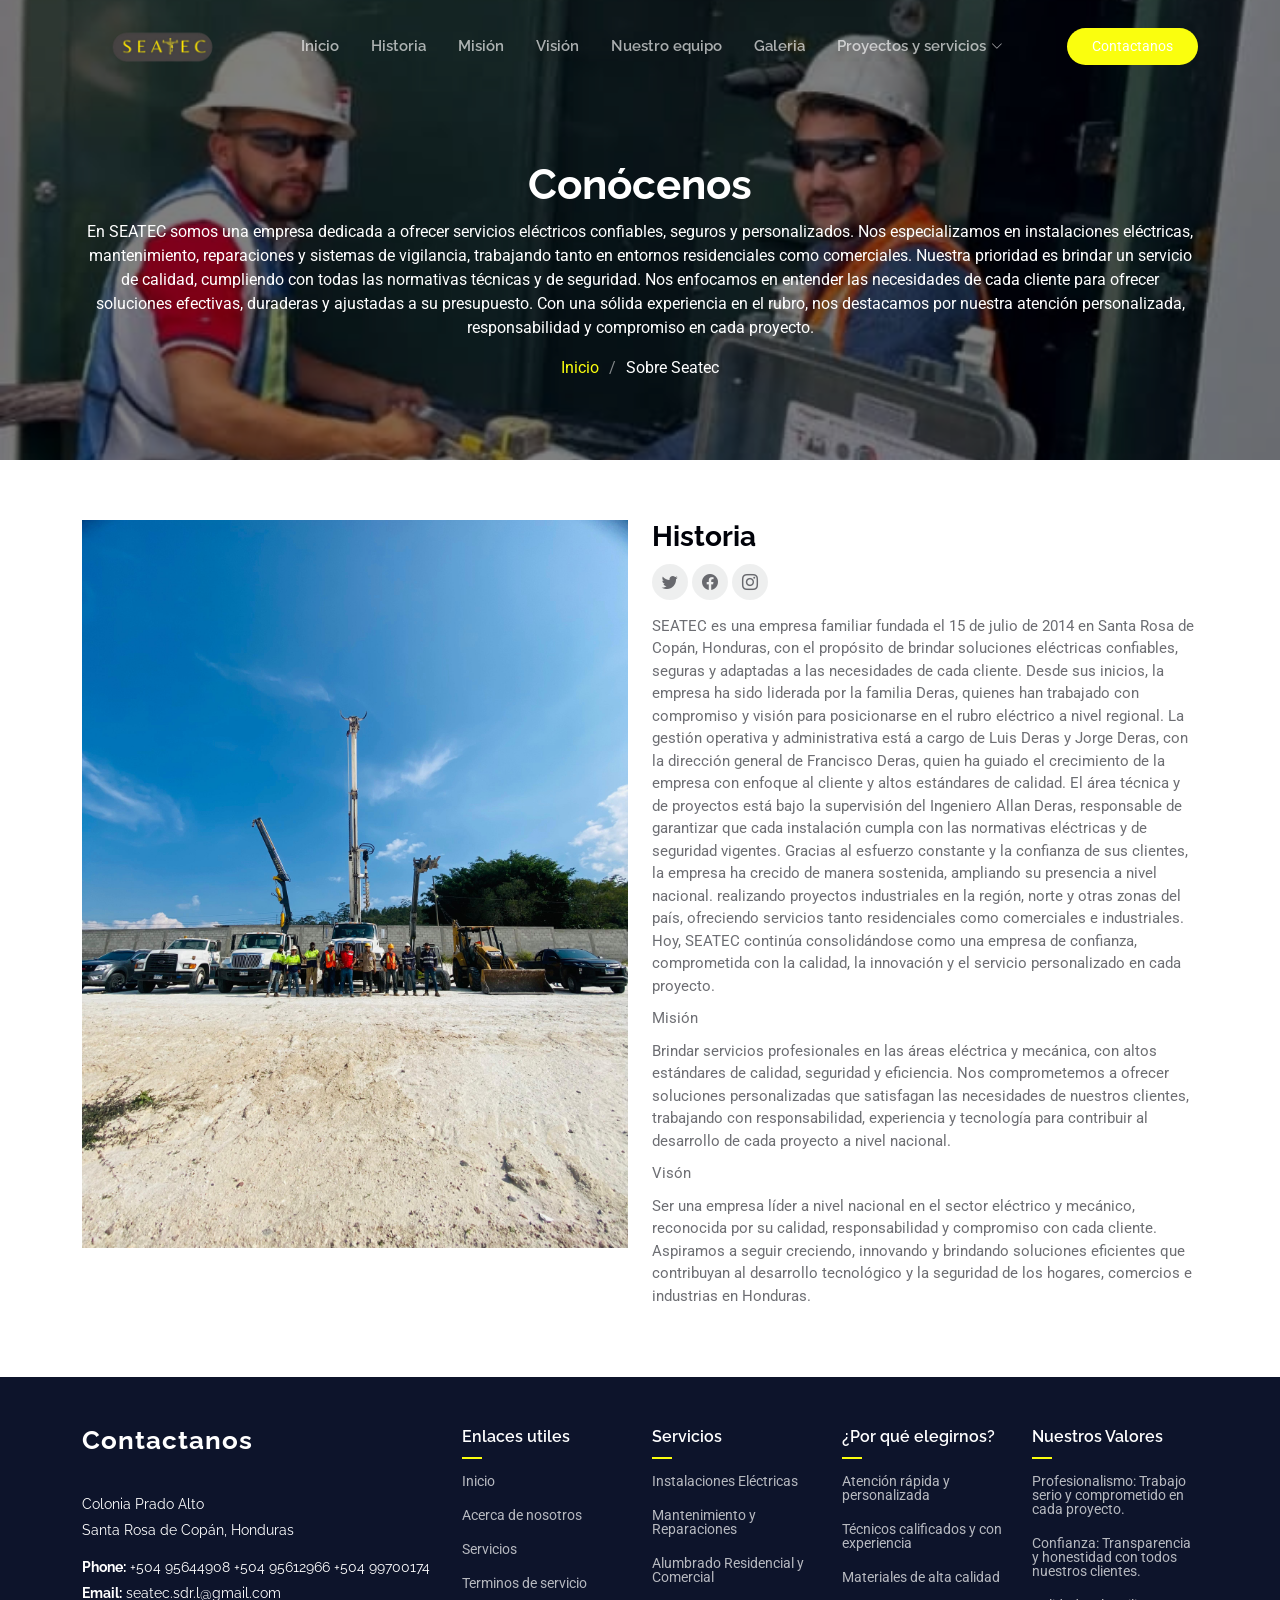
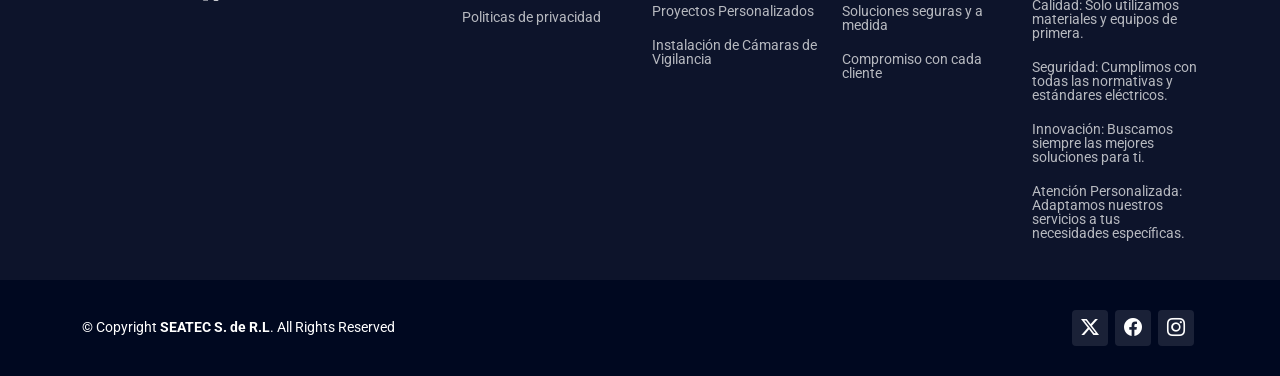
<file: speaker-details.html>
<!DOCTYPE html>
<html lang="en">

<head>
    <meta charset="utf-8">
    <meta content="width=device-width, initial-scale=1.0" name="viewport">
    <title>Sobre nosotros</title>
    <meta name="description" content="">
    <meta name="keywords" content="">

    <!-- Favicons -->
    <link href="assets/img/iconos/SEATEC.ico" rel="icon">
    <link href="assets/img/apple-touch-icon.png" rel="apple-touch-icon">

    <!-- Fonts -->
    <link href="https://fonts.googleapis.com" rel="preconnect">
    <link href="https://fonts.gstatic.com" rel="preconnect" crossorigin>
    <link href="https://fonts.googleapis.com/css2?family=Roboto:ital,wght@0,100;0,300;0,400;0,500;0,700;0,900;1,100;1,300;1,400;1,500;1,700;1,900&family=Raleway:ital,wght@0,100;0,200;0,300;0,400;0,500;0,600;0,700;0,800;0,900;1,100;1,200;1,300;1,400;1,500;1,600;1,700;1,800;1,900&display=swap"
        rel="stylesheet">

    <!-- Vendor CSS Files -->
    <link href="assets/vendor/bootstrap/css/bootstrap.min.css" rel="stylesheet">
    <link href="assets/vendor/bootstrap-icons/bootstrap-icons.css" rel="stylesheet">
    <link href="assets/vendor/aos/aos.css" rel="stylesheet">
    <link href="assets/vendor/glightbox/css/glightbox.min.css" rel="stylesheet">
    <link href="assets/vendor/swiper/swiper-bundle.min.css" rel="stylesheet">

    <!-- Main CSS File -->
    <link href="assets/css/main.css" rel="stylesheet">


</head>

<body class="speaker-details-page">

    <header id="header" class="header d-flex align-items-center fixed-top">
        <div class="container-fluid container-xl position-relative d-flex align-items-center">

            <a href="index.html" class="logo d-flex align-items-center me-auto">
                <img src="assets/img/logo.png" alt="">
                <!-- Uncomment the line below if you also wish to use an text logo -->
                <!-- <h1 class="sitename">TheEvent</h1>  -->
            </a>

            <nav id="navmenu" class="navmenu">
                <ul>
                    <li><a href="index.html">Inicio<br></a></li>
                    <li><a href="speaker-details.html">Historia</a></li>
                    <li><a href="speaker-details.html">Misión</a></li>
                    <li><a href="speaker-details.html">Visión</a></li>
                    <li>
                        <a href="speaker-details.html">Nuestro equipo</a>
                    </li>
                    <li><a href=".">Galeria</a></li>
                    <li class="dropdown"><a href="#"><span>Proyectos y servicios</span> <i class="bi bi-chevron-down toggle-dropdown"></i></a>

                        <ul>
                            <li><a href="#">Servicios </a></li>
                            <li class="dropdown"><a href="#"><span>nos ajustamos a tus necesidades</span> <i class="bi bi-chevron-down toggle-dropdown"></i></a>
                                <ul>
                                    <li><a href="#">Instalaciones Eléctricas Residenciales</a></li>
                                    <li><a href="#">Soluciones Comerciales e Industriales</a></li>
                                    <li><a href="#">Proyectos Mecánicos Personalizados</a></li>
                                    <li><a href="#">Sistemas de Vigilancia y Seguridad</a></li>
                                    <li>
                                        <a href="#"></a>
                                    </li>
                                </ul>
                            </li>
                            <li><a href="#">Renta de maquinaria</a></li>
                            <li><a href="#">Mantenimiento</a></li>
                            <li><a href="#">Instalación</a></li>
                            <li><a href="#">Cotización</a></li>
                        </ul>
                    </li>
                    <li>
                        <a href="#contact"></a>
                    </li>
                </ul>
                <i class="mobile-nav-toggle d-xl-none bi bi-list"></i>
            </nav>

            <a class="cta-btn d-none d-sm-block" href="index.html">Contactanos</a>

        </div>
    </header>

    <main class="main">

        <!-- Page Title -->
        <div class="page-title" data-aos="fade" style="background-image: url(assets/img/page-title-bg.webp);">
            <div class="container position-relative">
                <h1>Conócenos</h1>
                <p>En SEATEC somos una empresa dedicada a ofrecer servicios eléctricos confiables, seguros y personalizados. Nos especializamos en instalaciones eléctricas, mantenimiento, reparaciones y sistemas de vigilancia, trabajando tanto en entornos
                    residenciales como comerciales. Nuestra prioridad es brindar un servicio de calidad, cumpliendo con todas las normativas técnicas y de seguridad. Nos enfocamos en entender las necesidades de cada cliente para ofrecer soluciones efectivas,
                    duraderas y ajustadas a su presupuesto. Con una sólida experiencia en el rubro, nos destacamos por nuestra atención personalizada, responsabilidad y compromiso en cada proyecto.</p>
                <nav class="breadcrumbs">
                    <ol>
                        <li><a href="index.html">Inicio</a></li>
                        <li class="current">Sobre Seatec</li>
                    </ol>
                </nav>
            </div>
        </div>
        <!-- End Page Title -->

        <!-- Events Section -->
        <section id="events" class="events section">

            <div class="container" data-aos="fade-up" data-aos-delay="100">

                <div class="row">
                    <div class="col-md-6">
                        <img src="assets/img/Personal 2 .JPG" alt="Speaker" class="img-fluid">
                    </div>

                    <div class="col-md-6">
                        <div class="details">
                            <h2>Historia</h2>
                            <div class="social">
                                <a href=""><i class="bi bi-twitter"></i></a>
                                <a href="https://www.facebook.com/people/Seatec/100057194960712/"><i class="bi bi-facebook"></i></a>
                                <a href="https://www.instagram.com/seatec_504/"><i class="bi bi-instagram"></i></a>
                               <!-- <a href=""><i class="bi bi-linkedin"></i></a>-->
                            </div>
                            <p>SEATEC es una empresa familiar fundada el 15 de julio de 2014 en Santa Rosa de Copán, Honduras, con el propósito de brindar soluciones eléctricas confiables, seguras y adaptadas a las necesidades de cada cliente. Desde sus
                                inicios, la empresa ha sido liderada por la familia Deras, quienes han trabajado con compromiso y visión para posicionarse en el rubro eléctrico a nivel regional. La gestión operativa y administrativa está a cargo de Luis
                                Deras y Jorge Deras, con la dirección general de Francisco Deras, quien ha guiado el crecimiento de la empresa con enfoque al cliente y altos estándares de calidad. El área técnica y de proyectos está bajo la supervisión
                                del Ingeniero Allan Deras, responsable de garantizar que cada instalación cumpla con las normativas eléctricas y de seguridad vigentes. Gracias al esfuerzo constante y la confianza de sus clientes, la empresa ha crecido
                                de manera sostenida, ampliando su presencia a nivel nacional. realizando proyectos industriales en la región, norte y otras zonas del país, ofreciendo servicios tanto residenciales como comerciales e industriales. Hoy,
                                SEATEC continúa consolidándose como una empresa de confianza, comprometida con la calidad, la innovación y el servicio personalizado en cada proyecto. </p>
                            <p>Misión</p>
                            <p>Brindar servicios profesionales en las áreas eléctrica y mecánica, con altos estándares de calidad, seguridad y eficiencia. Nos comprometemos a ofrecer soluciones personalizadas que satisfagan las necesidades de nuestros clientes,
                                trabajando con responsabilidad, experiencia y tecnología para contribuir al desarrollo de cada proyecto a nivel nacional.</p>
                            <p>Visón</p>
                            <p>Ser una empresa líder a nivel nacional en el sector eléctrico y mecánico, reconocida por su calidad, responsabilidad y compromiso con cada cliente. Aspiramos a seguir creciendo, innovando y brindando soluciones eficientes que
                                contribuyan al desarrollo tecnológico y la seguridad de los hogares, comercios e industrias en Honduras.</p>
                        </div>
                    </div>

                </div>

            </div>

        </section>
        <!-- /Events Section -->

    </main>

    <footer id="footer" class="footer dark-background">

        <div class="footer-top">
            <div class="container">
                <div class="row gy-4">
                    <div class="col-lg-4 col-md-6 footer-about">
                        <a href="index.html" class="logo d-flex align-items-center">
                            <span class="sitename">Contactanos</span>
                        </a>
                        <div class="footer-contact pt-3">
                            <p>Colonia Prado Alto</p>
                            <p>Santa Rosa de Copán, Honduras</p>
                            <p class="mt-3"><strong>Phone:</strong> <span>+504 95644908 +504 95612966  +504 99700174</span></p>
                            <p><strong>Email:</strong> <span>seatec.sdr.l@gmail.com</span></p>
                        </div>
                    </div>

                    <div class="col-lg-2 col-md-3 footer-links">
                        <h4>Enlaces utiles</h4>
                        <ul>
                            <li><a href="#">Inicio</a></li>
                            <li><a href="#">Acerca de nosotros</a></li>
                            <li><a href="#">Servicios</a></li>
                            <li><a href="#">Terminos de servicio</a></li>
                            <li><a href="#">Politicas de privacidad</a></li>
                        </ul>
                    </div>

                    <div class="col-lg-2 col-md-3 footer-links">
                        <h4>Servicios</h4>
                        <ul>
                            <li><a href="#">Instalaciones Eléctricas</a></li>
                            <li><a href="#">Mantenimiento y Reparaciones</a></li>
                            <li><a href="#">Alumbrado Residencial y Comercial</a></li>
                            <li><a href="#">Proyectos Personalizados</a></li>
                            <li><a href="#">Instalación de Cámaras de Vigilancia</a></li>
                        </ul>
                    </div>

                    <div class="col-lg-2 col-md-3 footer-links">
                        <h4>¿Por qué elegirnos?</h4>
                        <ul>
                            <li><a href="#">Atención rápida y personalizada</a></li>
                            <li><a href="#">Técnicos calificados y con experiencia</a></li>
                            <li><a href="#">Materiales de alta calidad</a></li>
                            <li><a href="#">Soluciones seguras y a medida</a></li>
                            <li><a href="#">Compromiso con cada cliente</a></li>
                        </ul>
                    </div>

                    <div class="col-lg-2 col-md-3 footer-links">
                        <h4>Nuestros Valores</h4>
                        <ul>
                            <li><a href="#">Profesionalismo: Trabajo serio y comprometido en cada proyecto.</a></li>
                            <li><a href="#">Confianza: Transparencia y honestidad con todos nuestros clientes.</a></li>
                            <li><a href="#">Calidad: Solo utilizamos materiales y equipos de primera.</a></li>
                            <li><a href="#">Seguridad: Cumplimos con todas las normativas y estándares eléctricos.</a></li>
                            <li><a href="#">Innovación: Buscamos siempre las mejores soluciones para ti.</a></li>
                            <li><a href="#">Atención Personalizada: Adaptamos nuestros servicios a tus necesidades específicas.</a></li>
                        </ul>
                    </div>

                </div>
            </div>
        </div>

        <div class="copyright text-center">
            <div class="container d-flex flex-column flex-lg-row justify-content-center justify-content-lg-between align-items-center">

                <div class="d-flex flex-column align-items-center align-items-lg-start">
                    <div>
                        © Copyright <strong><span>SEATEC S. de R.L</span></strong>. All Rights Reserved
                    </div>

                </div>

                <div class="social-links order-first order-lg-last mb-3 mb-lg-0">
                    <a href=""><i class="bi bi-twitter-x"></i></a>
                    <a href="https://www.facebook.com/people/Seatec/100057194960712/"><i class="bi bi-facebook"></i></a>
                    <a href="https://www.instagram.com/seatec_504/"><i class="bi bi-instagram"></i></a>
                  <!--  <a href=""><i class="bi bi-linkedin"></i></a>-->
                </div>

            </div>
        </div>

    </footer>

    <!-- Scroll Top -->
    <a href="#" id="scroll-top" class="scroll-top d-flex align-items-center justify-content-center"><i class="bi bi-arrow-up-short"></i></a>

    <!-- Preloader -->
    <div id="preloader"></div>

    <!-- Vendor JS Files -->
    <script src="assets/vendor/bootstrap/js/bootstrap.bundle.min.js"></script>
    <script src="assets/vendor/php-email-form/validate.js"></script>
    <script src="assets/vendor/aos/aos.js"></script>
    <script src="assets/vendor/glightbox/js/glightbox.min.js"></script>
    <script src="assets/vendor/swiper/swiper-bundle.min.js"></script>

    <!-- Main JS File -->
    <script src="assets/js/main.js"></script>

</body>

</html>
</file>
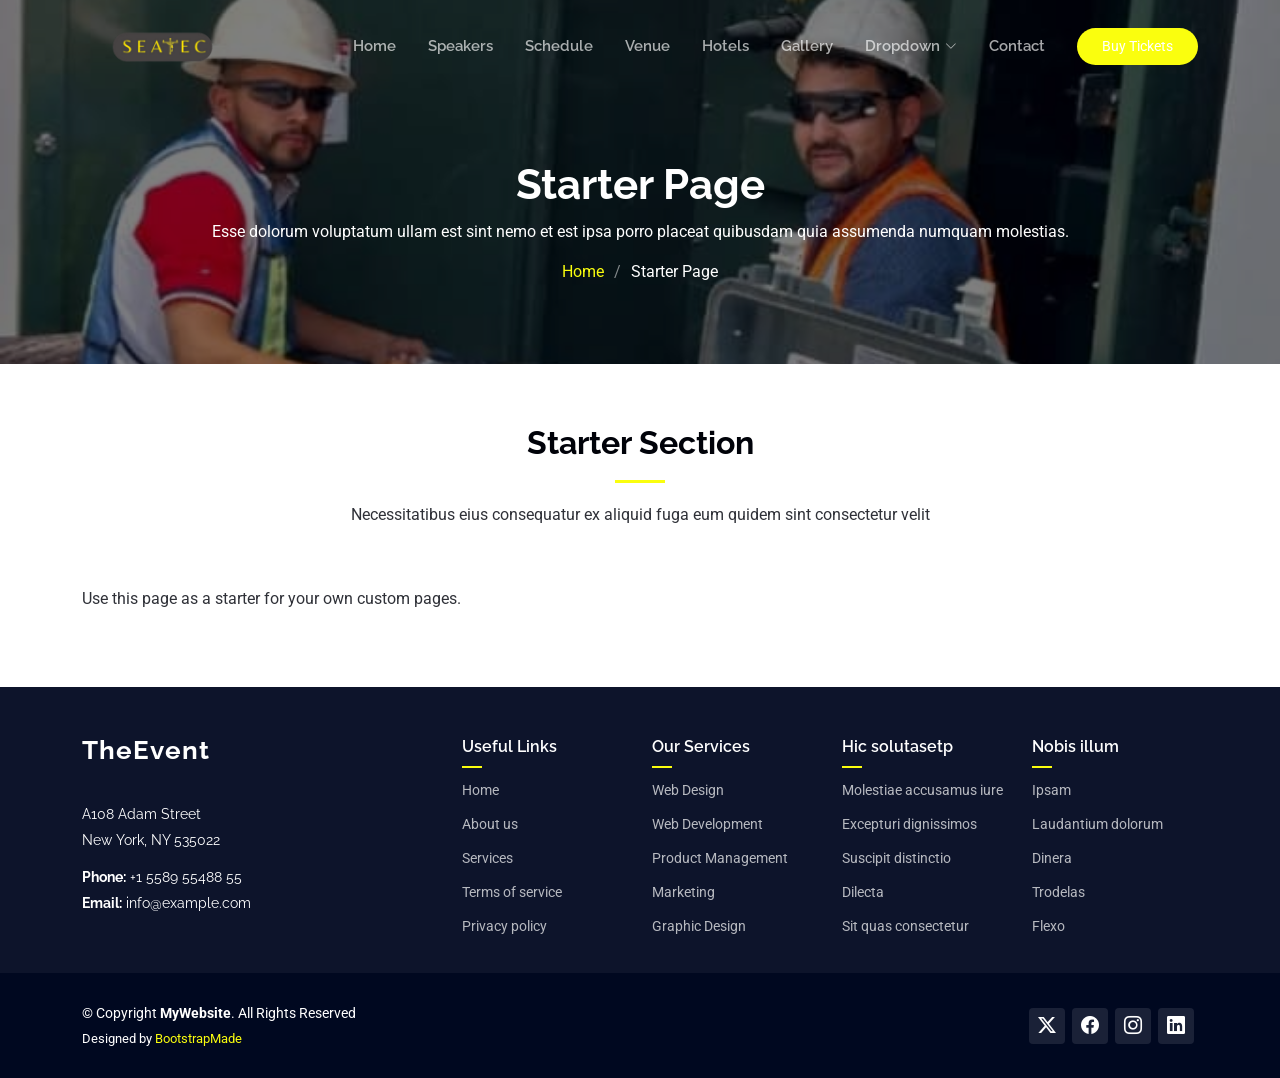
<file: starter-page.html>
<!DOCTYPE html>
<html lang="en">

<head>
  <meta charset="utf-8">
  <meta content="width=device-width, initial-scale=1.0" name="viewport">
  <title>Starter Page - TheEvent Bootstrap Template</title>
  <meta name="description" content="">
  <meta name="keywords" content="">

  <!-- Favicons -->
  <link href="assets/img/favicon.png" rel="icon">
  <link href="assets/img/apple-touch-icon.png" rel="apple-touch-icon">

  <!-- Fonts -->
  <link href="https://fonts.googleapis.com" rel="preconnect">
  <link href="https://fonts.gstatic.com" rel="preconnect" crossorigin>
  <link href="https://fonts.googleapis.com/css2?family=Roboto:ital,wght@0,100;0,300;0,400;0,500;0,700;0,900;1,100;1,300;1,400;1,500;1,700;1,900&family=Raleway:ital,wght@0,100;0,200;0,300;0,400;0,500;0,600;0,700;0,800;0,900;1,100;1,200;1,300;1,400;1,500;1,600;1,700;1,800;1,900&display=swap" rel="stylesheet">

  <!-- Vendor CSS Files -->
  <link href="assets/vendor/bootstrap/css/bootstrap.min.css" rel="stylesheet">
  <link href="assets/vendor/bootstrap-icons/bootstrap-icons.css" rel="stylesheet">
  <link href="assets/vendor/aos/aos.css" rel="stylesheet">
  <link href="assets/vendor/glightbox/css/glightbox.min.css" rel="stylesheet">
  <link href="assets/vendor/swiper/swiper-bundle.min.css" rel="stylesheet">

  <!-- Main CSS File -->
  <link href="assets/css/main.css" rel="stylesheet">

  <!-- =======================================================
  * Template Name: TheEvent
  * Template URL: https://bootstrapmade.com/theevent-conference-event-bootstrap-template/
  * Updated: Aug 07 2024 with Bootstrap v5.3.3
  * Author: BootstrapMade.com
  * License: https://bootstrapmade.com/license/
  ======================================================== -->
</head>

<body class="starter-page-page">

  <header id="header" class="header d-flex align-items-center fixed-top">
    <div class="container-fluid container-xl position-relative d-flex align-items-center">

      <a href="index.html" class="logo d-flex align-items-center me-auto">
        <img src="assets/img/logo.png" alt="">
        <!-- Uncomment the line below if you also wish to use an text logo -->
        <!-- <h1 class="sitename">TheEvent</h1>  -->
      </a>

      <nav id="navmenu" class="navmenu">
        <ul>
          <li><a href="#hero">Home<br></a></li>
          <li><a href="#speakers">Speakers</a></li>
          <li><a href="#schedule">Schedule</a></li>
          <li><a href="#venue">Venue</a></li>
          <li><a href="#hotels">Hotels</a></li>
          <li><a href="#gallery">Gallery</a></li>
          <li class="dropdown"><a href="#"><span>Dropdown</span> <i class="bi bi-chevron-down toggle-dropdown"></i></a>
            <ul>
              <li><a href="#">Dropdown 1</a></li>
              <li class="dropdown"><a href="#"><span>Deep Dropdown</span> <i class="bi bi-chevron-down toggle-dropdown"></i></a>
                <ul>
                  <li><a href="#">Deep Dropdown 1</a></li>
                  <li><a href="#">Deep Dropdown 2</a></li>
                  <li><a href="#">Deep Dropdown 3</a></li>
                  <li><a href="#">Deep Dropdown 4</a></li>
                  <li><a href="#">Deep Dropdown 5</a></li>
                </ul>
              </li>
              <li><a href="#">Dropdown 2</a></li>
              <li><a href="#">Dropdown 3</a></li>
              <li><a href="#">Dropdown 4</a></li>
            </ul>
          </li>
          <li><a href="#contact">Contact</a></li>
        </ul>
        <i class="mobile-nav-toggle d-xl-none bi bi-list"></i>
      </nav>

      <a class="cta-btn d-none d-sm-block" href="#buy-tickets">Buy Tickets</a>

    </div>
  </header>

  <main class="main">

    <!-- Page Title -->
    <div class="page-title" data-aos="fade" style="background-image: url(assets/img/page-title-bg.webp);">
      <div class="container position-relative">
        <h1>Starter Page</h1>
        <p>Esse dolorum voluptatum ullam est sint nemo et est ipsa porro placeat quibusdam quia assumenda numquam molestias.</p>
        <nav class="breadcrumbs">
          <ol>
            <li><a href="index.html">Home</a></li>
            <li class="current">Starter Page</li>
          </ol>
        </nav>
      </div>
    </div><!-- End Page Title -->

    <!-- Starter Section Section -->
    <section id="starter-section" class="starter-section section">

      <!-- Section Title -->
      <div class="container section-title" data-aos="fade-up">
        <h2>Starter Section</h2>
        <p>Necessitatibus eius consequatur ex aliquid fuga eum quidem sint consectetur velit</p>
      </div><!-- End Section Title -->

      <div class="container" data-aos="fade-up">
        <p>Use this page as a starter for your own custom pages.</p>
      </div>

    </section><!-- /Starter Section Section -->

  </main>

  <footer id="footer" class="footer dark-background">

    <div class="footer-top">
      <div class="container">
        <div class="row gy-4">
          <div class="col-lg-4 col-md-6 footer-about">
            <a href="index.html" class="logo d-flex align-items-center">
              <span class="sitename">TheEvent</span>
            </a>
            <div class="footer-contact pt-3">
              <p>A108 Adam Street</p>
              <p>New York, NY 535022</p>
              <p class="mt-3"><strong>Phone:</strong> <span>+1 5589 55488 55</span></p>
              <p><strong>Email:</strong> <span>info@example.com</span></p>
            </div>
          </div>

          <div class="col-lg-2 col-md-3 footer-links">
            <h4>Useful Links</h4>
            <ul>
              <li><a href="#">Home</a></li>
              <li><a href="#">About us</a></li>
              <li><a href="#">Services</a></li>
              <li><a href="#">Terms of service</a></li>
              <li><a href="#">Privacy policy</a></li>
            </ul>
          </div>

          <div class="col-lg-2 col-md-3 footer-links">
            <h4>Our Services</h4>
            <ul>
              <li><a href="#">Web Design</a></li>
              <li><a href="#">Web Development</a></li>
              <li><a href="#">Product Management</a></li>
              <li><a href="#">Marketing</a></li>
              <li><a href="#">Graphic Design</a></li>
            </ul>
          </div>

          <div class="col-lg-2 col-md-3 footer-links">
            <h4>Hic solutasetp</h4>
            <ul>
              <li><a href="#">Molestiae accusamus iure</a></li>
              <li><a href="#">Excepturi dignissimos</a></li>
              <li><a href="#">Suscipit distinctio</a></li>
              <li><a href="#">Dilecta</a></li>
              <li><a href="#">Sit quas consectetur</a></li>
            </ul>
          </div>

          <div class="col-lg-2 col-md-3 footer-links">
            <h4>Nobis illum</h4>
            <ul>
              <li><a href="#">Ipsam</a></li>
              <li><a href="#">Laudantium dolorum</a></li>
              <li><a href="#">Dinera</a></li>
              <li><a href="#">Trodelas</a></li>
              <li><a href="#">Flexo</a></li>
            </ul>
          </div>

        </div>
      </div>
    </div>

    <div class="copyright text-center">
      <div class="container d-flex flex-column flex-lg-row justify-content-center justify-content-lg-between align-items-center">

        <div class="d-flex flex-column align-items-center align-items-lg-start">
          <div>
            © Copyright <strong><span>MyWebsite</span></strong>. All Rights Reserved
          </div>
          <div class="credits">
            <!-- All the links in the footer should remain intact. -->
            <!-- You can delete the links only if you purchased the pro version. -->
            <!-- Licensing information: https://bootstrapmade.com/license/ -->
            <!-- Purchase the pro version with working PHP/AJAX contact form: https://bootstrapmade.com/herobiz-bootstrap-business-template/ -->
            Designed by <a href="https://bootstrapmade.com/">BootstrapMade</a>
          </div>
        </div>

        <div class="social-links order-first order-lg-last mb-3 mb-lg-0">
          <a href=""><i class="bi bi-twitter-x"></i></a>
          <a href=""><i class="bi bi-facebook"></i></a>
          <a href=""><i class="bi bi-instagram"></i></a>
          <a href=""><i class="bi bi-linkedin"></i></a>
        </div>

      </div>
    </div>

  </footer>

  <!-- Scroll Top -->
  <a href="#" id="scroll-top" class="scroll-top d-flex align-items-center justify-content-center"><i class="bi bi-arrow-up-short"></i></a>

  <!-- Preloader -->
  <div id="preloader"></div>

  <!-- Vendor JS Files -->
  <script src="assets/vendor/bootstrap/js/bootstrap.bundle.min.js"></script>
  <script src="assets/vendor/php-email-form/validate.js"></script>
  <script src="assets/vendor/aos/aos.js"></script>
  <script src="assets/vendor/glightbox/js/glightbox.min.js"></script>
  <script src="assets/vendor/swiper/swiper-bundle.min.js"></script>

  <!-- Main JS File -->
  <script src="assets/js/main.js"></script>

</body>

</html>
</file>
<file: assets/css/main.css>
/**
* Template Name: TheEvent
* Template URL: https://bootstrapmade.com/theevent-conference-event-bootstrap-template/
* Updated: Aug 07 2024 with Bootstrap v5.3.3
* Author: BootstrapMade.com
* License: https://bootstrapmade.com/license/
*/

/*--------------------------------------------------------------
# Font & Color Variables
# Help: https://bootstrapmade.com/color-system/
--------------------------------------------------------------*/
/* Fonts */
:root {
  --default-font: "Roboto",  system-ui, -apple-system, "Segoe UI", Roboto, "Helvetica Neue", Arial, "Noto Sans", "Liberation Sans", sans-serif, "Apple Color Emoji", "Segoe UI Emoji", "Segoe UI Symbol", "Noto Color Emoji";
  --heading-font: "Raleway",  sans-serif;
  --nav-font: "Raleway",  sans-serif;
}

/* Global Colors - The following color variables are used throughout the website. Updating them here will change the color scheme of the entire website */
:root { 
  --background-color: #ffffff; /* Background color for the entire website, including individual sections */
  --default-color: #2f3138; /* Default color used for the majority of the text content across the entire website */
  --heading-color: #000209; /* Color for headings, subheadings and title throughout the website */
  --accent-color: #fafe0e; /* Accent color that represents your brand on the website. It's used for buttons, links, and other elements that need to stand out */
  --surface-color: #ffffff; /* The surface color is used as a background of boxed elements within sections, such as cards, icon boxes, or other elements that require a visual separation from the global background. */
  --contrast-color: #ffffff; /* Contrast color for text, ensuring readability against backgrounds of accent, heading, or default colors. */
}

/* Nav Menu Colors - The following color variables are used specifically for the navigation menu. They are separate from the global colors to allow for more customization options */
:root {
  --nav-color: rgba(255, 255, 255, 0.65);  /* The default color of the main navmenu links */
  --nav-hover-color: #ffffff; /* Applied to main navmenu links when they are hovered over or active */
  --nav-mobile-background-color: #ffffff; /* Used as the background color for mobile navigation menu */
  --nav-dropdown-background-color: #ffffff; /* Used as the background color for dropdown items that appear when hovering over primary navigation items */
  --nav-dropdown-color: #212529; /* Used for navigation links of the dropdown items in the navigation menu. */
  --nav-dropdown-hover-color: #fafe0e; /* Similar to --nav-hover-color, this color is applied to dropdown navigation links when they are hovered over. */
}

/* Color Presets - These classes override global colors when applied to any section or element, providing reuse of the sam color scheme. */

.light-background {
  --background-color: #f2f2f3;
  --surface-color: #ffffff;
}

.dark-background {
  --background-color: #000820;
  --default-color: #ffffff;
  --heading-color: #ffffff;
  --surface-color: #001553;
  --contrast-color: #ffffff;
}

/* Smooth scroll */
:root {
  scroll-behavior: smooth;
}

/*--------------------------------------------------------------
# General Styling & Shared Classes
--------------------------------------------------------------*/
body {
  color: var(--default-color);
  background-color: var(--background-color);
  font-family: var(--default-font);
}

a {
  color: var(--accent-color);
  text-decoration: none;
  transition: 0.3s;
}

a:hover {
  color: color-mix(in srgb, var(--accent-color), transparent 25%);
  text-decoration: none;
}

h1,
h2,
h3,
h4,
h5,
h6 {
  color: var(--heading-color);
  font-family: var(--heading-font);
}

/* Pulsating Play Button
------------------------------*/
.pulsating-play-btn {
  width: 94px;
  height: 94px;
  background: radial-gradient(var(--accent-color) 50%, color-mix(in srgb, var(--accent-color), transparent 75%) 52%);
  border-radius: 50%;
  display: block;
  position: relative;
  overflow: hidden;
}

.pulsating-play-btn:before {
  content: "";
  position: absolute;
  width: 120px;
  height: 120px;
  animation-delay: 0s;
  animation: pulsate-play-btn 2s;
  animation-direction: forwards;
  animation-iteration-count: infinite;
  animation-timing-function: steps;
  opacity: 1;
  border-radius: 50%;
  border: 5px solid color-mix(in srgb, var(--accent-color), transparent 30%);
  top: -15%;
  left: -15%;
  background: rgba(198, 16, 0, 0);
}

.pulsating-play-btn:after {
  content: "";
  position: absolute;
  left: 50%;
  top: 50%;
  transform: translateX(-40%) translateY(-50%);
  width: 0;
  height: 0;
  border-top: 10px solid transparent;
  border-bottom: 10px solid transparent;
  border-left: 15px solid #fff;
  z-index: 100;
  transition: all 400ms cubic-bezier(0.55, 0.055, 0.675, 0.19);
}

.pulsating-play-btn:hover:before {
  content: "";
  position: absolute;
  left: 50%;
  top: 50%;
  transform: translateX(-40%) translateY(-50%);
  width: 0;
  height: 0;
  border: none;
  border-top: 10px solid transparent;
  border-bottom: 10px solid transparent;
  border-left: 15px solid #fff;
  z-index: 200;
  animation: none;
  border-radius: 0;
}

.pulsating-play-btn:hover:after {
  border-left: 15px solid var(--accent-color);
  transform: scale(20);
}

@keyframes pulsate-play-btn {
  0% {
    transform: scale(0.6, 0.6);
    opacity: 1;
  }

  100% {
    transform: scale(1, 1);
    opacity: 0;
  }
}

/* PHP Email Form Messages
------------------------------*/
.php-email-form .error-message {
  display: none;
  background: #df1529;
  color: #ffffff;
  text-align: left;
  padding: 15px;
  margin-bottom: 24px;
  font-weight: 600;
}

.php-email-form .sent-message {
  display: none;
  color: #ffffff;
  background: #059652;
  text-align: center;
  padding: 15px;
  margin-bottom: 24px;
  font-weight: 600;
}

.php-email-form .loading {
  display: none;
  background: var(--surface-color);
  text-align: center;
  padding: 15px;
  margin-bottom: 24px;
}

.php-email-form .loading:before {
  content: "";
  display: inline-block;
  border-radius: 50%;
  width: 24px;
  height: 24px;
  margin: 0 10px -6px 0;
  border: 3px solid var(--accent-color);
  border-top-color: var(--surface-color);
  animation: php-email-form-loading 1s linear infinite;
}

@keyframes php-email-form-loading {
  0% {
    transform: rotate(0deg);
  }

  100% {
    transform: rotate(360deg);
  }
}

/*--------------------------------------------------------------
# Global Header
--------------------------------------------------------------*/
.header {
  --background-color: rgba(0, 0, 0, 0);
  --heading-color: #ffffff;
  color: var(--default-color);
  background-color: var(--background-color);
  padding: 20px 0;
  transition: all 0.5s;
  z-index: 997;
}

.header .logo {
  line-height: 1;
}

.header .logo img {
  max-height: 36px;
  margin-right: 8px;
}

.header .logo h1 {
  font-size: 30px;
  margin: 0;
  font-weight: 700;
  color: var(--heading-color);
}

.header .cta-btn,
.header .cta-btn:focus {
  color: var(--contrast-color);
  background: var(--accent-color);
  font-size: 14px;
  padding: 8px 25px;
  margin: 0 0 0 30px;
  border-radius: 50px;
  transition: 0.3s;
}

.header .cta-btn:hover,
.header .cta-btn:focus:hover {
  color: var(--contrast-color);
  background: color-mix(in srgb, var(--accent-color), transparent 15%);
}

@media (max-width: 1200px) {
  .header .logo {
    order: 1;
  }

  .header .btn-getstarted {
    order: 2;
    margin: 0 15px 0 0;
    padding: 6px 15px;
  }

  .header .navmenu {
    order: 3;
  }
}

.scrolled .header {
  box-shadow: 0px 0 18px rgba(0, 0, 0, 0.1);
}

/* Global Header on Scroll
------------------------------*/
.scrolled .header {
  --background-color: rgba(1, 8, 33, 0.82);
}

/*--------------------------------------------------------------
# Navigation Menu
--------------------------------------------------------------*/
/* Desktop Navigation */
@media (min-width: 1200px) {
  .navmenu {
    padding: 0;
  }

  .navmenu ul {
    margin: 0;
    padding: 0;
    display: flex;
    list-style: none;
    align-items: center;
  }

  .navmenu li {
    position: relative;
  }

  .navmenu>ul>li {
    white-space: nowrap;
    padding: 15px 14px;
  }

  .navmenu>ul>li:last-child {
    padding-right: 0;
  }

  .navmenu a,
  .navmenu a:focus {
    color: var(--nav-color);
    font-size: 15px;
    padding: 0 2px;
    font-family: var(--nav-font);
    font-weight: 600;
    display: flex;
    align-items: center;
    justify-content: space-between;
    white-space: nowrap;
    transition: 0.3s;
    position: relative;
  }

  .navmenu a i,
  .navmenu a:focus i {
    font-size: 12px;
    line-height: 0;
    margin-left: 5px;
    transition: 0.3s;
  }

  .navmenu>ul>li>a:before {
    content: "";
    position: absolute;
    height: 2px;
    bottom: -6px;
    left: 0;
    background-color: var(--accent-color);
    visibility: hidden;
    width: 0px;
    transition: all 0.3s ease-in-out 0s;
  }

  .navmenu a:hover:before,
  .navmenu li:hover>a:before,
  .navmenu .active:before {
    visibility: visible;
    width: 100%;
  }

  .navmenu li:hover>a,
  .navmenu .active,
  .navmenu .active:focus {
    color: var(--nav-hover-color);
  }

  .navmenu .dropdown ul {
    margin: 0;
    padding: 10px 0;
    background: var(--nav-dropdown-background-color);
    display: block;
    position: absolute;
    visibility: hidden;
    left: 14px;
    top: 130%;
    opacity: 0;
    transition: 0.3s;
    border-radius: 4px;
    z-index: 99;
    box-shadow: 0px 0px 30px rgba(0, 0, 0, 0.1);
  }

  .navmenu .dropdown ul li {
    min-width: 200px;
  }

  .navmenu .dropdown ul a {
    padding: 10px 20px;
    font-size: 15px;
    text-transform: none;
    color: var(--nav-dropdown-color);
  }

  .navmenu .dropdown ul a i {
    font-size: 12px;
  }

  .navmenu .dropdown ul a:hover,
  .navmenu .dropdown ul .active:hover,
  .navmenu .dropdown ul li:hover>a {
    color: var(--nav-dropdown-hover-color);
  }

  .navmenu .dropdown:hover>ul {
    opacity: 1;
    top: 100%;
    visibility: visible;
  }

  .navmenu .dropdown .dropdown ul {
    top: 0;
    left: -90%;
    visibility: hidden;
  }

  .navmenu .dropdown .dropdown:hover>ul {
    opacity: 1;
    top: 0;
    left: -100%;
    visibility: visible;
  }
}

/* Mobile Navigation */
@media (max-width: 1199px) {
  .mobile-nav-toggle {
    color: var(--nav-color);
    font-size: 28px;
    line-height: 0;
    margin-right: 10px;
    cursor: pointer;
    transition: color 0.3s;
  }

  .navmenu {
    padding: 0;
    z-index: 9997;
  }

  .navmenu ul {
    display: none;
    list-style: none;
    position: absolute;
    inset: 60px 20px 20px 20px;
    padding: 10px 0;
    margin: 0;
    border-radius: 6px;
    background-color: var(--nav-dropdown-background-color);
    border: 1px solid color-mix(in srgb, var(--default-color), transparent 90%);
    box-shadow: none;
    overflow-y: auto;
    transition: 0.3s;
    z-index: 9998;
  }

  .navmenu a,
  .navmenu a:focus {
    color: var(--nav-dropdown-color);
    padding: 10px 20px;
    font-family: var(--nav-font);
    font-size: 17px;
    font-weight: 500;
    display: flex;
    align-items: center;
    justify-content: space-between;
    white-space: nowrap;
    transition: 0.3s;
  }

  .navmenu a i,
  .navmenu a:focus i {
    font-size: 12px;
    line-height: 0;
    margin-left: 5px;
    width: 30px;
    height: 30px;
    display: flex;
    align-items: center;
    justify-content: center;
    border-radius: 50%;
    transition: 0.3s;
    background-color: color-mix(in srgb, var(--accent-color), transparent 90%);
  }

  .navmenu a i:hover,
  .navmenu a:focus i:hover {
    background-color: var(--accent-color);
    color: var(--contrast-color);
  }

  .navmenu a:hover,
  .navmenu .active,
  .navmenu .active:focus {
    color: var(--nav-dropdown-hover-color);
  }

  .navmenu .active i,
  .navmenu .active:focus i {
    background-color: var(--accent-color);
    color: var(--contrast-color);
    transform: rotate(180deg);
  }

  .navmenu .dropdown ul {
    position: static;
    display: none;
    z-index: 99;
    padding: 10px 0;
    margin: 10px 20px;
    background-color: var(--nav-dropdown-background-color);
    transition: all 0.5s ease-in-out;
  }

  .navmenu .dropdown ul ul {
    background-color: rgba(33, 37, 41, 0.1);
  }

  .navmenu .dropdown>.dropdown-active {
    display: block;
    background-color: rgba(33, 37, 41, 0.03);
  }

  .mobile-nav-active {
    overflow: hidden;
  }

  .mobile-nav-active .mobile-nav-toggle {
    color: #fff;
    position: absolute;
    font-size: 32px;
    top: 15px;
    right: 15px;
    margin-right: 0;
    z-index: 9999;
  }

  .mobile-nav-active .navmenu {
    position: fixed;
    overflow: hidden;
    inset: 0;
    background: rgba(33, 37, 41, 0.8);
    transition: 0.3s;
  }

  .mobile-nav-active .navmenu>ul {
    display: block;
  }
}

/*--------------------------------------------------------------
# Global Footer
--------------------------------------------------------------*/
.footer {
  color: var(--default-color);
  background-color: var(--background-color);
  font-size: 14px;
  position: relative;
}

.footer .footer-top {
  background-color: color-mix(in srgb, var(--background-color), white 5%);
  padding-top: 50px;
}

.footer .footer-about .logo {
  line-height: 1;
  margin-bottom: 25px;
}

.footer .footer-about .logo img {
  max-height: 40px;
  margin-right: 6px;
}

.footer .footer-about .logo span {
  color: var(--heading-color);
  font-family: var(--heading-font);
  font-size: 26px;
  font-weight: 700;
  letter-spacing: 1px;
}

.footer .footer-about p {
  font-size: 14px;
  font-family: var(--heading-font);
}

.footer h4 {
  font-size: 16px;
  font-weight: 600;
  position: relative;
  padding-bottom: 12px;
  margin-bottom: 15px;
}

.footer h4::after {
  content: "";
  position: absolute;
  display: block;
  width: 20px;
  height: 2px;
  background: var(--accent-color);
  bottom: 0;
  left: 0;
}

.footer .footer-links {
  margin-bottom: 30px;
}

.footer .footer-links ul {
  list-style: none;
  padding: 0;
  margin: 0;
}

.footer .footer-links ul i {
  padding-right: 2px;
  font-size: 12px;
  line-height: 0;
}

.footer .footer-links ul li {
  padding: 10px 0;
  display: flex;
  align-items: center;
}

.footer .footer-links ul li:first-child {
  padding-top: 0;
}

.footer .footer-links ul a {
  color: color-mix(in srgb, var(--default-color), transparent 30%);
  display: inline-block;
  line-height: 1;
}

.footer .footer-links ul a:hover {
  color: var(--accent-color);
}

.footer .footer-contact p {
  margin-bottom: 5px;
}

.footer .copyright {
  padding: 30px 0;
}

.footer .copyright p {
  margin-bottom: 0;
}

.footer .credits {
  margin-top: 5px;
  font-size: 13px;
}

.footer .social-links a {
  font-size: 18px;
  display: inline-block;
  background: color-mix(in srgb, var(--default-color), transparent 90%);
  color: var(--contrast-color);
  line-height: 1;
  padding: 8px 0;
  margin-right: 4px;
  border-radius: 4px;
  text-align: center;
  width: 36px;
  height: 36px;
  transition: 0.3s;
}

.footer .social-links a:hover {
  background: var(--accent-color);
  text-decoration: none;
}

/*--------------------------------------------------------------
# Preloader
--------------------------------------------------------------*/
#preloader {
  position: fixed;
  inset: 0;
  z-index: 999999;
  overflow: hidden;
  background: var(--background-color);
  transition: all 0.6s ease-out;
}

#preloader:before {
  content: "";
  position: fixed;
  top: calc(50% - 30px);
  left: calc(50% - 30px);
  border: 6px solid #ffffff;
  border-color: var(--accent-color) transparent var(--accent-color) transparent;
  border-radius: 50%;
  width: 60px;
  height: 60px;
  animation: animate-preloader 1.5s linear infinite;
}

@keyframes animate-preloader {
  0% {
    transform: rotate(0deg);
  }

  100% {
    transform: rotate(360deg);
  }
}

/*--------------------------------------------------------------
# Scroll Top Button
--------------------------------------------------------------*/
.scroll-top {
  position: fixed;
  visibility: hidden;
  opacity: 0;
  right: 15px;
  bottom: -15px;
  z-index: 99999;
  background-color: var(--accent-color);
  width: 44px;
  height: 44px;
  border-radius: 50px;
  transition: all 0.4s;
}

.scroll-top i {
  font-size: 24px;
  color: var(--contrast-color);
  line-height: 0;
}

.scroll-top:hover {
  background-color: color-mix(in srgb, var(--accent-color), transparent 20%);
  color: var(--contrast-color);
}

.scroll-top.active {
  visibility: visible;
  opacity: 1;
  bottom: 15px;
}

/*--------------------------------------------------------------
# Disable aos animation delay on mobile devices
--------------------------------------------------------------*/
@media screen and (max-width: 768px) {
  [data-aos-delay] {
    transition-delay: 0 !important;
  }
}

/*--------------------------------------------------------------
# Global Page Titles & Breadcrumbs
--------------------------------------------------------------*/
.page-title {
  --background-color: #000000;
  --heading-color: var(--contrast-color);
  --default-color: var(--contrast-color);
  color: var(--default-color);
  background-color: var(--background-color);
  background-size: cover;
  background-position: center;
  background-repeat: no-repeat;
  padding: 160px 0 80px 0;
  text-align: center;
  position: relative;
}

.page-title:before {
  content: "";
  background-color: color-mix(in srgb, var(--background-color), transparent 50%);
  position: absolute;
  inset: 0;
}

.page-title h1 {
  font-size: 42px;
  font-weight: 700;
  margin-bottom: 10px;
}

.page-title .breadcrumbs ol {
  display: flex;
  flex-wrap: wrap;
  list-style: none;
  justify-content: center;
  padding: 0;
  margin: 0;
  font-size: 16px;
  font-weight: 400;
}

.page-title .breadcrumbs ol li+li {
  padding-left: 10px;
}

.page-title .breadcrumbs ol li+li::before {
  content: "/";
  display: inline-block;
  padding-right: 10px;
  color: color-mix(in srgb, var(--default-color), transparent 50%);
}

/*--------------------------------------------------------------
# Global Sections
--------------------------------------------------------------*/
section,
.section {
  color: var(--default-color);
  background-color: var(--background-color);
  padding: 60px 0;
  scroll-margin-top: 92px;
  overflow: clip;
}

@media (max-width: 1199px) {

  section,
  .section {
    scroll-margin-top: 76px;
  }
}

/*--------------------------------------------------------------
# Global Section Titles
--------------------------------------------------------------*/
.section-title {
  text-align: center;
  padding-bottom: 60px;
  position: relative;
}

.section-title h2 {
  font-size: 32px;
  font-weight: 700;
  margin-bottom: 20px;
  padding-bottom: 20px;
  position: relative;
}

.section-title h2:after {
  content: "";
  position: absolute;
  display: block;
  width: 50px;
  height: 3px;
  background: var(--accent-color);
  left: 0;
  right: 0;
  bottom: 0;
  margin: auto;
}

.section-title p {
  margin-bottom: 0;
}

/*--------------------------------------------------------------
# Hero Section
--------------------------------------------------------------*/
.hero {
  width: 100%;
  min-height: 100vh;
  position: relative;
  padding: 100px 0 0 0;
  display: flex;
  align-items: center;
  justify-content: center;
  flex-direction: column;
}

.hero img {
  position: absolute;
  inset: 0;
  display: block;
  width: 100%;
  height: 100%;
  object-fit: cover;
  z-index: 1;
}

.hero:before {
  content: "";
  background: color-mix(in srgb, var(--background-color), transparent 30%);
  position: absolute;
  inset: 0;
  z-index: 2;
}

.hero .container {
  position: relative;
  z-index: 3;
}

.hero h2 {
  margin: 0;
  font-size: 48px;
  font-weight: 700;
}

.hero h2 span {
  color: var(--accent-color);
}

.hero p {
  color: color-mix(in srgb, var(--default-color), transparent 20%);
  margin: 10px 0 0 0;
  font-size: 24px;
}

@media (max-width: 768px) {
  .hero h2 {
    font-size: 32px;
    line-height: 36px;
  }

  .hero p {
    font-size: 18px;
    line-height: 24px;
  }
}

.hero .about-info {
  overflow: hidden;
  position: relative;
  padding: 60px 0 40px 0;
  z-index: 2;
  width: 100%;
}

.hero .about-info:before {
  content: "";
  background: color-mix(in srgb, var(--background-color), transparent 50%);
  position: absolute;
  bottom: 0;
  top: 0;
  left: 0;
  right: 0;
}

.hero .about-info h2 {
  font-size: 36px;
  font-weight: bold;
  margin-bottom: 10px;
  color: #fff;
}

.hero .about-info h3 {
  font-size: 18px;
  font-weight: bold;
  text-transform: uppercase;
  margin-bottom: 10px;
  color: #fff;
}

.hero .about-info p {
  font-size: 14px;
  margin-bottom: 20px;
  color: #fff;
}

/*--------------------------------------------------------------
# Speakers Section
--------------------------------------------------------------*/
.speakers {
  --default-color: #ffffff;
}

.speakers .member {
  text-align: center;
  position: relative;
  overflow: hidden;
}

.speakers .member .member-info {
  position: absolute;
  padding: 15px 0;
  inset: auto 0 -44px 0;
  background: rgba(0, 0, 0, 0.6);
  transition: 0.4s;
}

.speakers .member .member-info-content h4 {
  color: var(--contrast-color);
  font-weight: 700;
  margin-bottom: 4px;
  font-size: 16px;
}

.speakers .member .member-info-content h4 a {
  color: var(--contrast-color);
}

.speakers .member .member-info-content h4 a:hover {
  color: var(--accent-color);
}

.speakers .member .member-info-content span {
  font-style: italic;
  display: block;
  font-size: 13px;
}

.speakers .member .social {
  text-align: center;
  padding-top: 10px;
}

.speakers .member .social a {
  transition: color 0.3s;
  color: color-mix(in srgb, var(--default-color), transparent 30%);
  margin: 0 4px;
  display: inline-block;
}

.speakers .member .social a:hover {
  color: var(--default-color);
}

.speakers .member .social i {
  font-size: 18px;
  margin: 0 2px;
}

.speakers .member:hover .member-info {
  bottom: 0;
}

/*--------------------------------------------------------------
# Schedule Section
--------------------------------------------------------------*/
.schedule {
  --background-color: color-mix(in srgb, var(--alt-background-color), transparent 95%);
}

.schedule .nav-tabs {
  text-align: center;
  margin: auto;
  display: block;
  border-bottom: 0;
  margin-bottom: 30px;
}

.schedule .nav-tabs li {
  display: inline-block;
  margin-bottom: 0;
}

.schedule .nav-tabs a {
  border: none;
  border-radius: 50px;
  font-weight: 600;
  background-color: var(--heading-color);
  color: var(--contrast-color);
  padding: 10px 100px;
}

@media (max-width: 991px) {
  .schedule .nav-tabs a {
    padding: 8px 60px;
  }
}

@media (max-width: 767px) {
  .schedule .nav-tabs a {
    padding: 8px 50px;
  }
}

@media (max-width: 480px) {
  .schedule .nav-tabs a {
    padding: 8px 30px;
  }
}

.schedule .nav-tabs a.active {
  background-color: var(--accent-color);
  color: var(--contrast-color);
}

.schedule .sub-heading {
  text-align: center;
  font-size: 18px;
  font-style: italic;
  margin: 0 auto 30px auto;
}

@media (min-width: 991px) {
  .schedule .sub-heading {
    width: 75%;
  }
}

.schedule .tab-pane {
  transition: ease-in-out 0.2s;
}

.schedule .schedule-item {
  border-bottom: 1px solid color-mix(in srgb, var(--default-color), transparent 85%);
  padding-top: 15px;
  padding-bottom: 15px;
  transition: background-color ease-in-out 0.3s;
}

.schedule .schedule-item time {
  padding-bottom: 5px;
  display: inline-block;
}

.schedule .schedule-item .speaker {
  width: 60px;
  height: 60px;
  overflow: hidden;
  border-radius: 50%;
  float: left;
  margin: 0 10px 10px 0;
}

.schedule .schedule-item .speaker img {
  height: 100%;
  transform: translateX(-50%);
  margin-left: 50%;
  transition: all ease-in-out 0.3s;
}

.schedule .schedule-item h4 {
  font-size: 18px;
  font-weight: 600;
  margin-bottom: 5px;
}

.schedule .schedule-item h4 span {
  font-style: italic;
  color: color-mix(in srgb, var(--default-color), transparent 50%);
  font-weight: normal;
  font-size: 16px;
}

.schedule .schedule-item p {
  font-style: italic;
  color: color-mix(in srgb, var(--default-color), transparent 30%);
  margin-bottom: 0;
}

/*--------------------------------------------------------------
# Venue Section
--------------------------------------------------------------*/
.venue .container-fluid {
  margin-bottom: 3px;
}

.venue .venue-map iframe {
  width: 100%;
  height: 100%;
  min-height: 300px;
}

.venue .venue-info {
  background: url("../img/venue-info-bg.jpg") top center no-repeat;
  background-size: cover;
  position: relative;
  padding-top: 60px;
  padding-bottom: 60px;
}

.venue .venue-info:before {
  content: "";
  background: rgba(0, 0, 0, 0.5);
  position: absolute;
  bottom: 0;
  top: 0;
  left: 0;
  right: 0;
}

.venue .venue-info h3 {
  font-size: 36px;
  font-weight: 700;
  color: var(--contrast-color);
}

@media (max-width: 574px) {
  .venue .venue-info h3 {
    font-size: 24px;
  }
}

.venue .venue-info p {
  color: var(--contrast-color);
  margin-bottom: 0;
}

.venue .venue-gallery-container {
  padding-right: 12px;
}

.venue .venue-gallery {
  overflow: hidden;
  border-right: 3px solid var(--background-color);
  border-bottom: 3px solid var(--background-color);
}

.venue .venue-gallery img {
  transition: all ease-in-out 0.4s;
}

.venue .venue-gallery:hover img {
  transform: scale(1.1);
}

/*--------------------------------------------------------------
# Hotels Section
--------------------------------------------------------------*/
.hotels .card {
  background-color: var(--surface-color);
  color: var(--default-color);
  border: 1px solid color-mix(in srgb, var(--default-color), transparent 85%);
  position: relative;
  border-radius: 0;
}

.hotels .card .card-img {
  overflow: hidden;
  margin-bottom: 15px;
  border-radius: 0;
}

.hotels .card .card-img img {
  transition: 0.3s ease-in-out;
}

.hotels .card h3 {
  font-weight: 600;
  font-size: 20px;
  margin-bottom: 5px;
  padding: 0 20px;
}

.hotels .card a {
  color: var(--heading-color);
  transition: 0.3;
}

.hotels .card a:hover {
  color: var(--accent-color);
}

.hotels .card .stars {
  padding: 0 20px;
  margin-bottom: 5px;
}

.hotels .card .stars i {
  color: #ffc107;
}

.hotels .card p {
  padding: 0 20px;
  margin-bottom: 20px;
  color: color-mix(in srgb, var(--default-color), transparent 40%);
  font-style: italic;
  font-size: 15px;
}

.hotels .card:hover .card-img img {
  transform: scale(1.1);
}

/*--------------------------------------------------------------
# Gallery Section
--------------------------------------------------------------*/
.gallery {
  overflow: hidden;
}

.gallery .swiper-wrapper {
  height: auto;
}

.gallery .swiper-pagination {
  margin-top: 20px;
  position: relative;
}

.gallery .swiper-pagination .swiper-pagination-bullet {
  background-color: var(--background-color);
  border: 1px solid var(--accent-color);
  width: 12px;
  height: 12px;
  opacity: 1;
}

.gallery .swiper-pagination .swiper-pagination-bullet-active {
  background-color: var(--accent-color);
}

.gallery .swiper-slide-active {
  text-align: center;
}

@media (min-width: 992px) {
  .gallery .swiper-wrapper {
    padding: 40px 0;
  }

  .gallery .swiper-slide-active {
    background: var(--background-color);
    border: 6px solid var(--accent-color);
    padding: 4px;
    z-index: 1;
    transform: scale(1.2);
    transition: none;
  }
}

/*--------------------------------------------------------------
# Sponsors Section
--------------------------------------------------------------*/
.sponsors .clients-wrap {
  border-top: 1px solid color-mix(in srgb, var(--default-color), transparent 85%);
  border-left: 1px solid color-mix(in srgb, var(--default-color), transparent 85%);
}

.sponsors .client-logo {
  background-color: var(--surface-color);
  display: flex;
  justify-content: center;
  align-items: center;
  border-right: 1px solid color-mix(in srgb, var(--default-color), transparent 85%);
  border-bottom: 1px solid color-mix(in srgb, var(--default-color), transparent 85%);
  overflow: hidden;
}

.sponsors .client-logo img {
  padding: 50px;
  max-width: 80%;
  transition: 0.3s;
}

@media (max-width: 640px) {
  .sponsors .client-logo img {
    padding: 30px;
    max-width: 50%;
  }
}

.sponsors .client-logo:hover img {
  transform: scale(1.1);
}

/*--------------------------------------------------------------
# Faq Section
--------------------------------------------------------------*/
.faq .faq-container .faq-item {
  background-color: var(--surface-color);
  position: relative;
  padding: 20px;
  margin-bottom: 15px;
  border: 1px solid color-mix(in srgb, var(--default-color), transparent 85%);
  border-radius: 5px;
  overflow: hidden;
}

.faq .faq-container .faq-item:last-child {
  margin-bottom: 0;
}

.faq .faq-container .faq-item h3 {
  font-weight: 600;
  font-size: 16px;
  line-height: 24px;
  margin: 0 30px 0 0;
  transition: 0.3s;
  cursor: pointer;
  display: flex;
  align-items: center;
}

.faq .faq-container .faq-item h3 .num {
  color: var(--accent-color);
  padding-right: 5px;
}

.faq .faq-container .faq-item h3:hover {
  color: var(--accent-color);
}

.faq .faq-container .faq-item .faq-content {
  display: grid;
  grid-template-rows: 0fr;
  transition: 0.3s ease-in-out;
  visibility: hidden;
  opacity: 0;
}

.faq .faq-container .faq-item .faq-content p {
  margin-bottom: 0;
  overflow: hidden;
}

.faq .faq-container .faq-item .faq-toggle {
  position: absolute;
  top: 20px;
  right: 20px;
  font-size: 16px;
  line-height: 0;
  transition: 0.3s;
  cursor: pointer;
}

.faq .faq-container .faq-item .faq-toggle:hover {
  color: var(--accent-color);
}

.faq .faq-container .faq-active {
  background-color: color-mix(in srgb, var(--accent-color), transparent 97%);
  border-color: color-mix(in srgb, var(--accent-color), transparent 80%);
}

.faq .faq-container .faq-active h3 {
  color: var(--accent-color);
}

.faq .faq-container .faq-active .faq-content {
  grid-template-rows: 1fr;
  visibility: visible;
  opacity: 1;
  padding-top: 10px;
}

.faq .faq-container .faq-active .faq-toggle {
  transform: rotate(90deg);
  color: var(--accent-color);
}

/*--------------------------------------------------------------
# Buy Tickets Section
--------------------------------------------------------------*/
.buy-tickets .pricing-item {
  background-color: var(--surface-color);
  box-shadow: 0 3px 20px -2px rgba(0, 0, 0, 0.1);
  padding-bottom: 30px;
  position: relative;
}

.buy-tickets .pricing-item h3 {
  font-weight: 700;
  margin-bottom: 0;
  font-size: 24px;
}

.buy-tickets .pricing-item h4 {
  font-size: 48px;
  color: var(--accent-color);
  font-weight: 400;
  font-family: var(--heading-font);
  margin-bottom: 25px;
  text-align: center;
}

.buy-tickets .pricing-item h4 sup {
  font-size: 28px;
}

.buy-tickets .pricing-item h4 span {
  color: color-mix(in srgb, var(--default-color), transparent 60%);
  font-size: 18px;
}

.buy-tickets .pricing-item ul {
  padding: 20px 0;
  list-style: none;
  color: color-mix(in srgb, var(--default-color), transparent 40%);
  text-align: left;
  line-height: 20px;
}

.buy-tickets .pricing-item ul li {
  padding-top: 15px;
  display: flex;
  align-items: center;
}

.buy-tickets .pricing-item ul i {
  color: #059652;
  font-size: 24px;
  padding-right: 3px;
}

.buy-tickets .pricing-item ul .na {
  color: color-mix(in srgb, var(--default-color), transparent 60%);
}

.buy-tickets .pricing-item ul .na i {
  color: color-mix(in srgb, var(--default-color), transparent 60%);
}

.buy-tickets .pricing-item ul .na span {
  text-decoration: line-through;
}

.buy-tickets .buy-btn {
  color: var(--contrast-color);
  background-color: var(--accent-color);
  border: 2px solid var(--accent-color);
  display: inline-block;
  padding: 12px 40px;
  border-radius: 4px;
  transition: none;
  font-size: 16px;
  font-weight: 500;
  transition: 0.3s;
  font-family: var(--heading-font);
}

.buy-tickets .buy-btn:hover {
  background: color-mix(in srgb, var(--accent-color), transparent 20%);
}

.buy-tickets .featured {
  background: var(--accent-color);
}

.buy-tickets .featured h3,
.buy-tickets .featured h4,
.buy-tickets .featured h4 span,
.buy-tickets .featured ul,
.buy-tickets .featured ul .na,
.buy-tickets .featured ul i,
.buy-tickets .featured ul .na i {
  color: black;
}

.buy-tickets .featured .buy-btn {
  background: var(--accent-color);
  color: var(--contrast-color);
  border-color: var(--contrast-color);
}

.buy-tickets .featured .buy-btn:hover {
  background: color-mix(in srgb, var(--accent-color) 90%, black 15%);
  color: var(--contrast-color);
}

/*--------------------------------------------------------------
# Contact Section
--------------------------------------------------------------*/
.contact .info-item {
  background-color: var(--surface-color);
  padding: 20px 0 30px 0;
  box-shadow: 0px 0px 20px rgba(0, 0, 0, 0.1);
}

.contact .info-item i {
  font-size: 20px;
  color: var(--accent-color);
  width: 56px;
  height: 56px;
  font-size: 24px;
  display: flex;
  justify-content: center;
  align-items: center;
  border-radius: 4px;
  transition: all 0.3s ease-in-out;
  border-radius: 50%;
  border: 2px dotted color-mix(in srgb, var(--accent-color), transparent 40%);
}

.contact .info-item h3 {
  font-size: 20px;
  font-size: 18px;
  font-weight: 700;
  margin: 10px 0;
}

.contact .info-item p {
  padding: 0;
  margin-bottom: 0;
  font-size: 14px;
}

.contact .php-email-form {
  background-color: var(--surface-color);
  height: 100%;
  padding: 30px;
  box-shadow: 0px 0px 20px rgba(0, 0, 0, 0.1);
}

@media (max-width: 575px) {
  .contact .php-email-form {
    padding: 20px;
  }
}

.contact .php-email-form input[type=text],
.contact .php-email-form input[type=email],
.contact .php-email-form textarea {
  font-size: 14px;
  padding: 10px 15px;
  box-shadow: none;
  border-radius: 0;
  color: var(--default-color);
  background-color: var(--surface-color);
  border-color: color-mix(in srgb, var(--default-color), transparent 80%);
}

.contact .php-email-form input[type=text]:focus,
.contact .php-email-form input[type=email]:focus,
.contact .php-email-form textarea:focus {
  border-color: var(--accent-color);
}

.contact .php-email-form input[type=text]::placeholder,
.contact .php-email-form input[type=email]::placeholder,
.contact .php-email-form textarea::placeholder {
  color: color-mix(in srgb, var(--default-color), transparent 70%);
}

.contact .php-email-form button[type=submit] {
  color: var(--contrast-color);
  background: var(--accent-color);
  border: 0;
  padding: 10px 30px;
  transition: 0.4s;
  border-radius: 50px;
}

.contact .php-email-form button[type=submit]:hover {
  background: color-mix(in srgb, var(--accent-color), transparent 20%);
}

/*--------------------------------------------------------------
# Events Section
--------------------------------------------------------------*/
.events .details h2 {
  font-size: 28px;
  font-weight: 700;
  margin-bottom: 10px;
}

.events .details .social {
  margin-bottom: 15px;
}

.events .details .social a {
  background: color-mix(in srgb, var(--default-color), transparent 92%);
  color: color-mix(in srgb, var(--default-color), transparent 30%);
  line-height: 1;
  display: inline-block;
  text-align: center;
  border-radius: 50%;
  width: 36px;
  height: 36px;
  display: inline-flex;
  align-items: center;
  justify-content: center;
}

.events .details .social a:hover {
  background: var(--accent-color);
  color: var(--contrast-color);
}

.events .details .social a i {
  font-size: 16px;
  line-height: 0;
}

.events .details p {
  color: color-mix(in srgb, var(--default-color), transparent 30%);
  font-size: 15px;
  margin-bottom: 10px;
}
.whatsapp-wrapper {
  position: fixed;
  bottom: 20px;
  right: 20px;
  z-index: 1000;
}
#scroll-top {
  position: fixed;       /* debe estar fijo */
  bottom: 20px;          /* distancia al borde inferior */
  right: 20px;           /* distancia al borde derecho */
  z-index: 1000;         /* para que esté encima de contenido normal */
  width: 60px;           /* si no tiene tamaño fijo, ajusta aquí */
  height: 60px;
  /* otros estilos de botón */
}
#whatsapp-float {
  position: fixed !important;
  bottom: 90px !important;   /* 20px (botón amarillo) + 60px (alto botón) + 10px (espacio) */
  right: 20px !important;
  z-index: 1100 !important; /* más alto que el botón amarillo */
}

#whatsapp-float a {
  display: flex !important;
  align-items: center !important;
  justify-content: center !important;
  width: 60px !important;
  height: 60px !important;
  background-color: #25D366 !important;
  border-radius: 50% !important;
  box-shadow: 0 4px 12px rgba(0,0,0,0.4) !important;
  text-decoration: none !important;
  transition: transform 0.3s ease !important;
}

#whatsapp-float a:hover {
  transform: scale(1.2) !important;
}

#whatsapp-float a img {
  width: 35px !important;
  height: 35px !important;
}

/*--------------------------------------------------------------
# Starter Section Section
--------------------------------------------------------------*/
.starter-section {
  /* Add your styles here */
}
</file>
